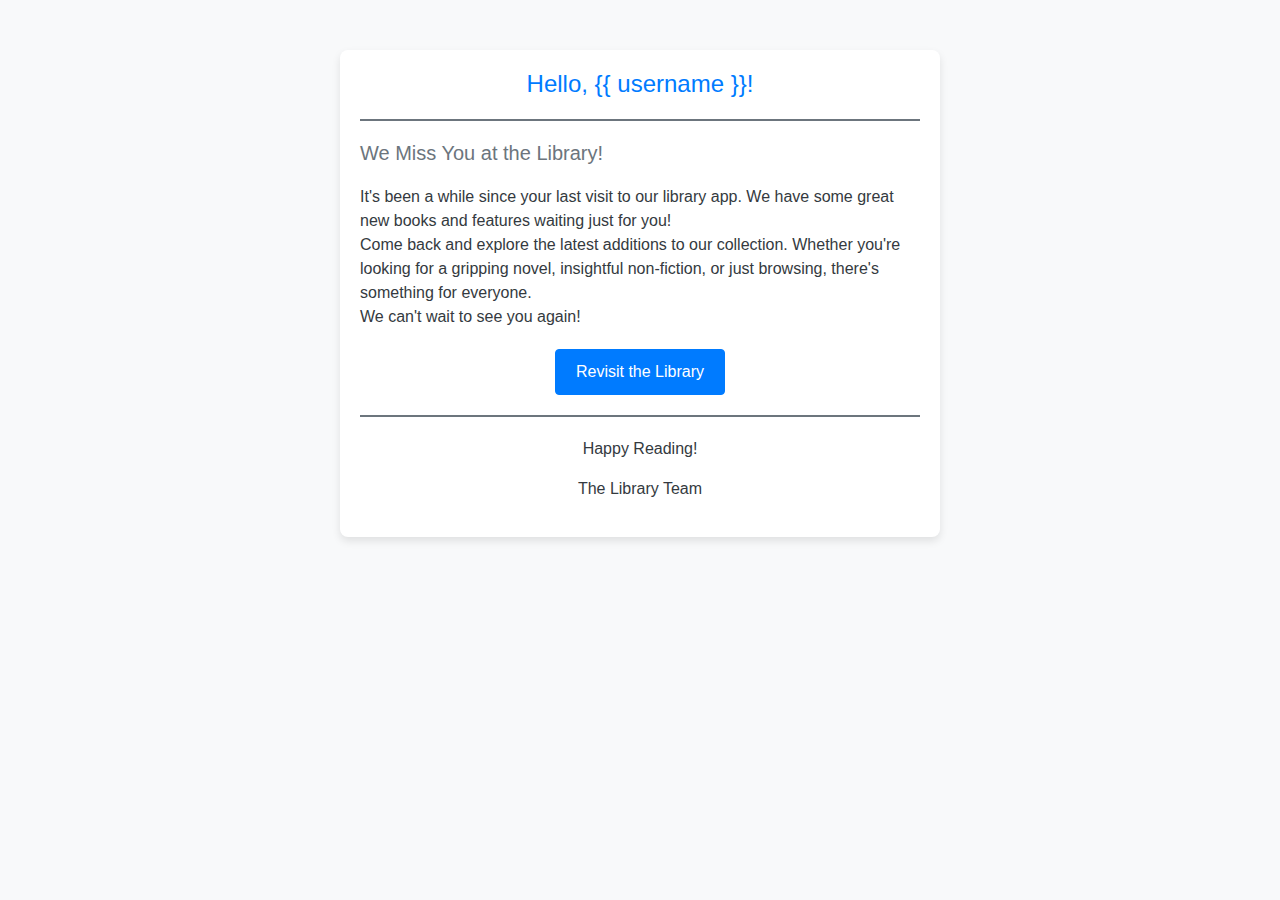
<file: templates/daily_reminder_template.html>
<!DOCTYPE html>
<html lang="en">
  <head>
    <meta charset="UTF-8" />
    <meta name="viewport" content="width=device-width, initial-scale=1.0" />
    <title>Daily Reminder</title>
    <link
      href="https://stackpath.bootstrapcdn.com/bootstrap/4.5.2/css/bootstrap.min.css"
      rel="stylesheet"
    />
    <style>
      body {
        background-color: #f8f9fa;
        font-family: Arial, sans-serif;
        margin: 0;
        padding: 0;
        color: #343a40;
      }

      .email-container {
        max-width: 600px;
        margin: 50px auto;
        background-color: #ffffff;
        border-radius: 8px;
        box-shadow: 0 4px 8px rgba(0, 0, 0, 0.1);
        padding: 20px;
      }

      .email-header {
        text-align: center;
        padding-bottom: 20px;
        border-bottom: 2px solid #6c757d;
      }

      .email-header h1 {
        color: #007bff;
        font-size: 24px;
        margin: 0;
      }

      .email-body {
        padding: 20px 0;
      }

      .email-body h2 {
        color: #6c757d;
        font-size: 20px;
        margin-bottom: 20px;
      }

      .email-body p {
        font-size: 16px;
        line-height: 1.5;
        margin: 0;
      }

      .email-footer {
        text-align: center;
        padding-top: 20px;
        border-top: 2px solid #6c757d;
      }

      .btn-primary {
        background-color: #007bff;
        border-color: #007bff;
        padding: 10px 20px;
        font-size: 16px;
        border-radius: 4px;
        text-decoration: none;
        color: #ffffff;
        display: inline-block;
        margin-top: 20px;
      }

      .btn-primary:hover {
        background-color: #0056b3;
        border-color: #004085;
      }
    </style>
  </head>

  <body>
    <div class="email-container">
      <div class="email-header">
        <h1>Hello, {{ username }}!</h1>
      </div>
      <div class="email-body">
        <h2>We Miss You at the Library!</h2>
        <p>
          It's been a while since your last visit to our library app. We have
          some great new books and features waiting just for you!
        </p>
        <p>
          Come back and explore the latest additions to our collection. Whether
          you're looking for a gripping novel, insightful non-fiction, or just
          browsing, there's something for everyone.
        </p>
        <p>We can't wait to see you again!</p>
        <div style="text-align: center">
          <a href="http://127.0.0.1:8000" class="btn btn-primary"
            >Revisit the Library</a
          >
        </div>
      </div>
      <div class="email-footer">
        <p>Happy Reading!</p>
        <p>The Library Team</p>
      </div>
    </div>
  </body>
</html>
</file>
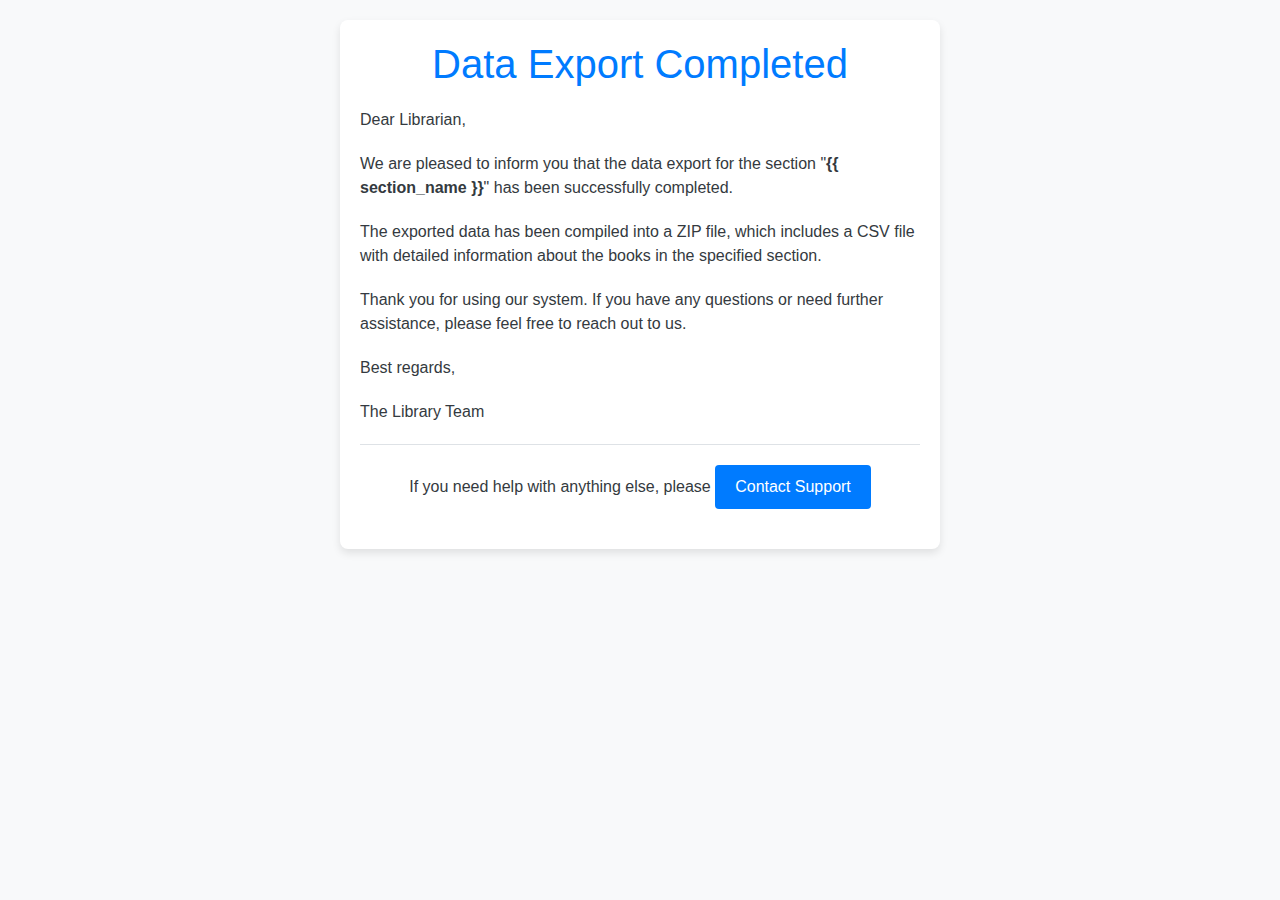
<file: templates/export_notification.html>
<!DOCTYPE html>
<html lang="en">
  <head>
    <meta charset="UTF-8" />
    <meta name="viewport" content="width=device-width, initial-scale=1.0" />
    <title>Section Data Export Notification</title>
    <link
      href="https://stackpath.bootstrapcdn.com/bootstrap/4.5.2/css/bootstrap.min.css"
      rel="stylesheet"
    />
    <style>
      body {
        background-color: #f8f9fa;
        font-family: Arial, sans-serif;
        margin: 0;
        padding: 20px;
        color: #343a40;
      }

      .container {
        max-width: 600px;
        margin: 0 auto;
        background-color: #ffffff;
        border-radius: 8px;
        box-shadow: 0 4px 8px rgba(0, 0, 0, 0.1);
        padding: 20px;
      }

      h1 {
        color: #007bff;
        text-align: center;
        margin-bottom: 20px;
      }

      p {
        font-size: 16px;
        line-height: 1.5;
        margin: 0;
        margin-bottom: 20px;
      }

      .btn-primary {
        background-color: #007bff;
        border-color: #007bff;
        padding: 10px 20px;
        font-size: 16px;
        border-radius: 4px;
        text-decoration: none;
        color: #ffffff;
        display: inline-block;
      }

      .btn-primary:hover {
        background-color: #0056b3;
        border-color: #004085;
      }

      .email-footer {
        text-align: center;
        padding-top: 20px;
        border-top: 1px solid #dee2e6;
        margin-top: 20px;
      }
    </style>
  </head>

  <body>
    <div class="container">
      <h1>Data Export Completed</h1>

      <p>Dear Librarian,</p>
      <p>
        We are pleased to inform you that the data export for the section
        "<strong>{{ section_name }}</strong>" has been successfully completed.
      </p>
      <p>
        The exported data has been compiled into a ZIP file, which includes a
        CSV file with detailed information about the books in the specified
        section.
      </p>
      <p>
        Thank you for using our system. If you have any questions or need
        further assistance, please feel free to reach out to us.
      </p>

      <p>Best regards,</p>
      <p>The Library Team</p>

      <div class="email-footer">
        <p>
          If you need help with anything else, please
          <a href="mailto:library@gmail.com" class="btn-primary"
            >Contact Support</a
          >
        </p>
      </div>
    </div>
  </body>
</html>
</file>
